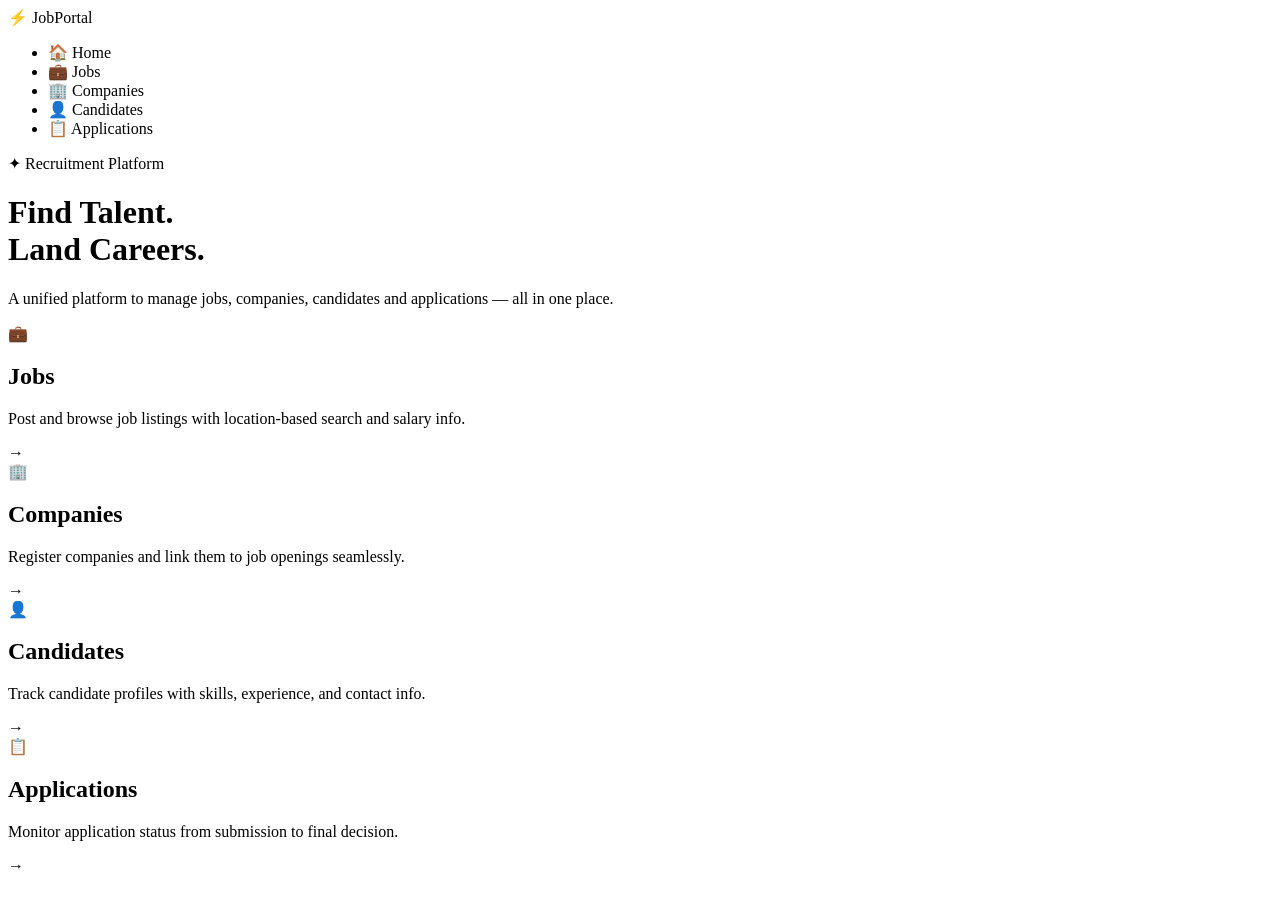
<file: src/main/resources/templates/index.html>
<!DOCTYPE html>
<html xmlns:th="http://www.thymeleaf.org" lang="en">
<head>
  <meta charset="UTF-8"/>
  <meta name="viewport" content="width=device-width, initial-scale=1.0"/>
  <title>Job Portal — Dashboard</title>
  <link rel="stylesheet" th:href="@{/css/style.css}"/>
</head>
<body>
<nav class="navbar">
  <div class="nav-brand">⚡ Job<span>Portal</span></div>
  <ul class="nav-links">
    <li><a th:href="@{/}" class="active">🏠 Home</a></li>
    <li><a th:href="@{/jobs}">💼 Jobs</a></li>
    <li><a th:href="@{/companies}">🏢 Companies</a></li>
    <li><a th:href="@{/candidates}">👤 Candidates</a></li>
    <li><a th:href="@{/applications}">📋 Applications</a></li>
  </ul>
</nav>
<main class="container">
  <div class="hero">
    <div class="hero-eyebrow">✦ Recruitment Platform</div>
    <h1>Find Talent.<br/>Land Careers.</h1>
    <p>A unified platform to manage jobs, companies, candidates and applications — all in one place.</p>
  </div>
  <div class="dashboard-grid">
    <a th:href="@{/jobs}" class="dashboard-card">
      <div class="card-icon-wrap">💼</div>
      <h2>Jobs</h2>
      <p>Post and browse job listings with location-based search and salary info.</p>
      <div class="card-arrow">→</div>
    </a>
    <a th:href="@{/companies}" class="dashboard-card">
      <div class="card-icon-wrap">🏢</div>
      <h2>Companies</h2>
      <p>Register companies and link them to job openings seamlessly.</p>
      <div class="card-arrow">→</div>
    </a>
    <a th:href="@{/candidates}" class="dashboard-card">
      <div class="card-icon-wrap">👤</div>
      <h2>Candidates</h2>
      <p>Track candidate profiles with skills, experience, and contact info.</p>
      <div class="card-arrow">→</div>
    </a>
    <a th:href="@{/applications}" class="dashboard-card">
      <div class="card-icon-wrap">📋</div>
      <h2>Applications</h2>
      <p>Monitor application status from submission to final decision.</p>
      <div class="card-arrow">→</div>
    </a>
  </div>
</main>
</body>
</html>
</file>
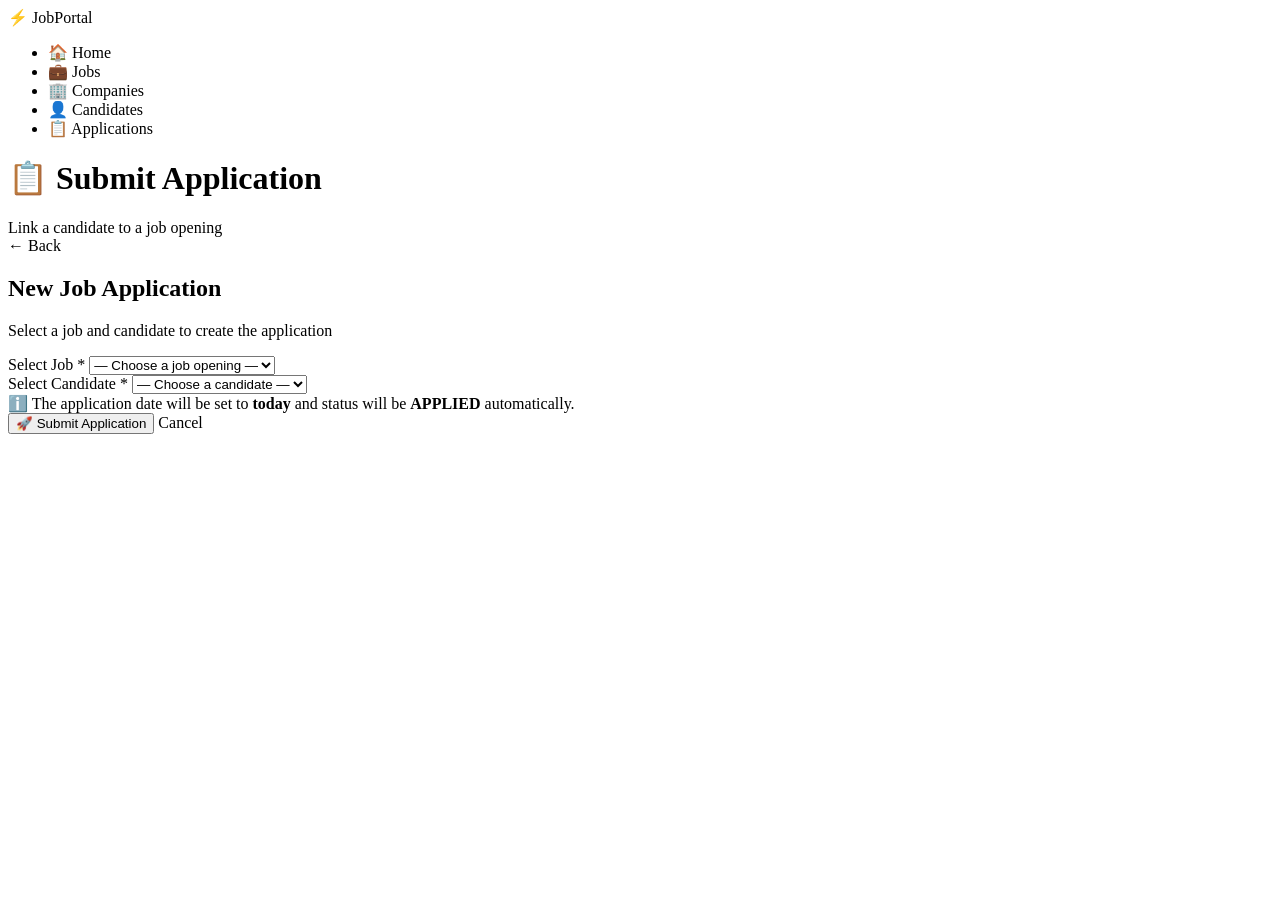
<file: src/main/resources/templates/applications/form.html>
<!DOCTYPE html>
<html xmlns:th="http://www.thymeleaf.org" lang="en">
<head><meta charset="UTF-8"/><title>Apply for Job — Job Portal</title>
<link rel="stylesheet" th:href="@{/css/style.css}"/></head>
<body>
<nav class="navbar">
  <div class="nav-brand">⚡ Job<span>Portal</span></div>
  <ul class="nav-links">
    <li><a th:href="@{/}">🏠 Home</a></li>
    <li><a th:href="@{/jobs}">💼 Jobs</a></li>
    <li><a th:href="@{/companies}">🏢 Companies</a></li>
    <li><a th:href="@{/candidates}">👤 Candidates</a></li>
    <li><a th:href="@{/applications}" class="active">📋 Applications</a></li>
  </ul>
</nav>
<main class="container">
  <div class="page-header">
    <div><h1>📋 Submit Application</h1><div class="page-title-sub">Link a candidate to a job opening</div></div>
    <a th:href="@{/applications}" class="btn btn-secondary">← Back</a>
  </div>
  <div class="form-card">
    <div class="form-card-header">
      <h2>New Job Application</h2>
      <p>Select a job and candidate to create the application</p>
    </div>
    <form th:action="@{/applications/new}" th:object="${application}" method="post">
      <div class="form-body">
        <div class="form-group">
          <label>Select Job *</label>
          <select name="jobId" class="form-control" required>
            <option value="">— Choose a job opening —</option>
            <option th:each="job : ${jobs}" th:value="${job.id}"
                    th:text="${job.title} + ' @ ' + ${job.companyName} + ' · ' + ${job.location}"></option>
          </select>
        </div>
        <div class="form-group">
          <label>Select Candidate *</label>
          <select name="candidateId" class="form-control" required>
            <option value="">— Choose a candidate —</option>
            <option th:each="c : ${candidates}" th:value="${c.id}"
                    th:text="${c.name} + ' · ' + ${c.email}"></option>
          </select>
        </div>
        <div class="alert alert-info">
          ℹ️ The application date will be set to <strong>today</strong> and status will be <strong>APPLIED</strong> automatically.
        </div>
      </div>
      <div class="form-footer">
        <button type="submit" class="btn btn-primary">🚀 Submit Application</button>
        <a th:href="@{/applications}" class="btn btn-secondary">Cancel</a>
      </div>
    </form>
  </div>
</main></body></html>
</file>
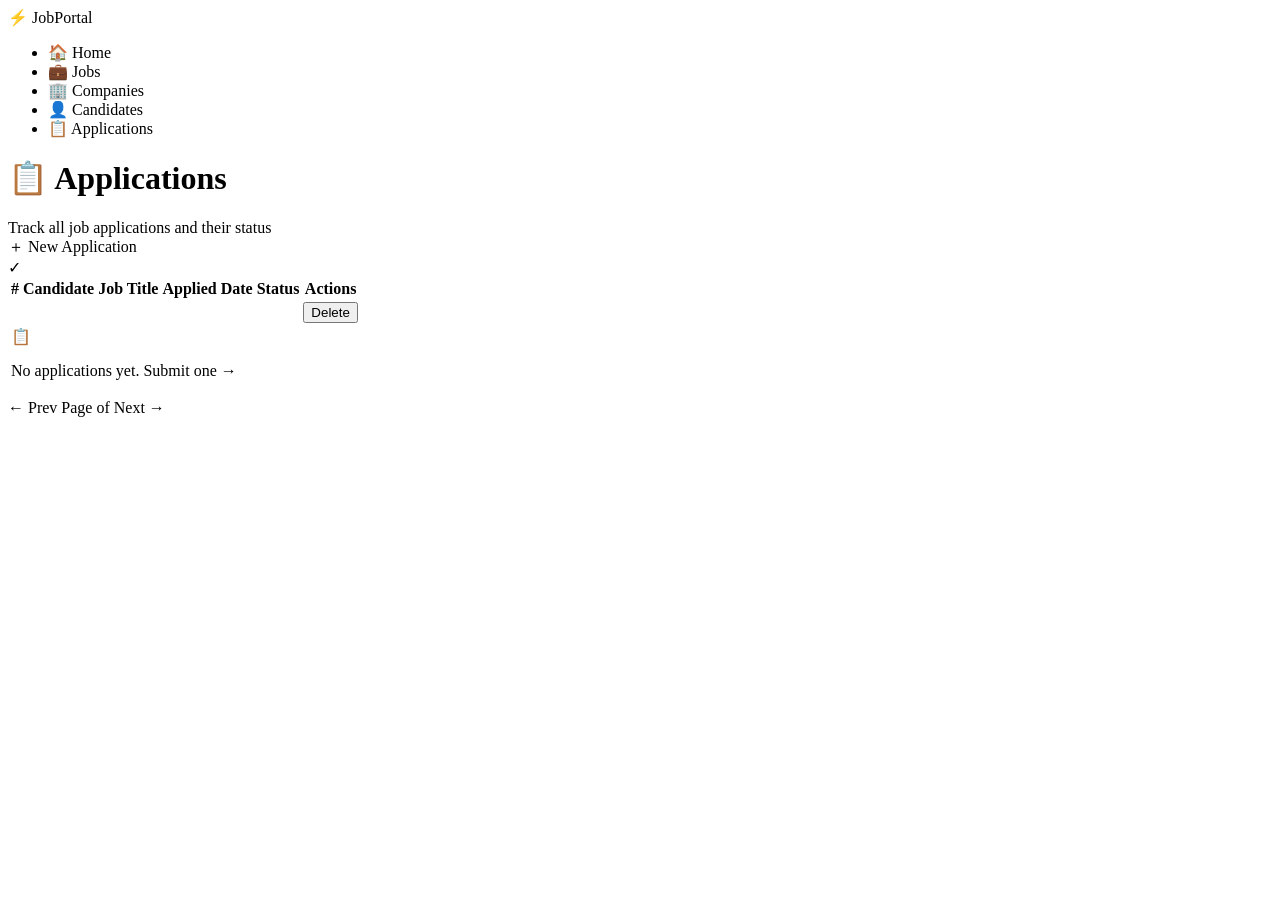
<file: src/main/resources/templates/applications/list.html>
<!DOCTYPE html>
<html xmlns:th="http://www.thymeleaf.org" lang="en">
<head><meta charset="UTF-8"/><title>Applications — Job Portal</title>
<link rel="stylesheet" th:href="@{/css/style.css}"/></head>
<body>
<nav class="navbar">
  <div class="nav-brand">⚡ Job<span>Portal</span></div>
  <ul class="nav-links">
    <li><a th:href="@{/}">🏠 Home</a></li>
    <li><a th:href="@{/jobs}">💼 Jobs</a></li>
    <li><a th:href="@{/companies}">🏢 Companies</a></li>
    <li><a th:href="@{/candidates}">👤 Candidates</a></li>
    <li><a th:href="@{/applications}" class="active">📋 Applications</a></li>
  </ul>
</nav>
<main class="container">
  <div class="page-header">
    <div><h1>📋 Applications</h1><div class="page-title-sub">Track all job applications and their status</div></div>
    <a th:href="@{/applications/new}" class="btn btn-primary btn-lg">＋ New Application</a>
  </div>
  <div th:if="${successMessage}" class="alert alert-success">✓ <span th:text="${successMessage}"></span></div>
  <div class="table-container">
    <table class="table">
      <thead><tr><th>#</th><th>Candidate</th><th>Job Title</th><th>Applied Date</th><th>Status</th><th>Actions</th></tr></thead>
      <tbody>
        <tr th:each="app : ${applications}">
          <td th:text="${app.id}"></td>
          <td><span class="td-primary" th:text="${app.candidateName}"></span></td>
          <td th:text="${app.jobTitle}"></td>
          <td th:text="${app.appliedDate}"></td>
          <td>
            <span class="badge"
                  th:classappend="${app.status == 'APPLIED' ? 'badge-applied' :
                                   app.status == 'REVIEWED' ? 'badge-reviewed' :
                                   app.status == 'REJECTED' ? 'badge-rejected' : 'badge-selected'}"
                  th:text="${app.status}"></span>
          </td>
          <td class="actions">
            <form th:action="@{/applications/{id}/delete(id=${app.id})}" method="post" style="display:inline"
                  onsubmit="return confirm('Remove this application?')">
              <button type="submit" class="btn btn-sm btn-danger">Delete</button>
            </form>
          </td>
        </tr>
        <tr th:if="${#lists.isEmpty(applications)}">
          <td colspan="6"><div class="empty-state"><div class="empty-icon">📋</div>
            <p>No applications yet. <a th:href="@{/applications/new}" style="color:var(--accent)">Submit one →</a></p></div></td>
        </tr>
      </tbody>
    </table>
  </div>
  <div class="pagination" th:if="${totalPages != null and totalPages > 1}">
    <a th:if="${currentPage > 0}" th:href="@{/applications(page=${currentPage-1})}" class="btn btn-sm btn-secondary">← Prev</a>
    <span>Page <strong th:text="${currentPage+1}"></strong> of <strong th:text="${totalPages}"></strong></span>
    <a th:if="${currentPage+1 < totalPages}" th:href="@{/applications(page=${currentPage+1})}" class="btn btn-sm btn-secondary">Next →</a>
  </div>
</main></body></html>
</file>
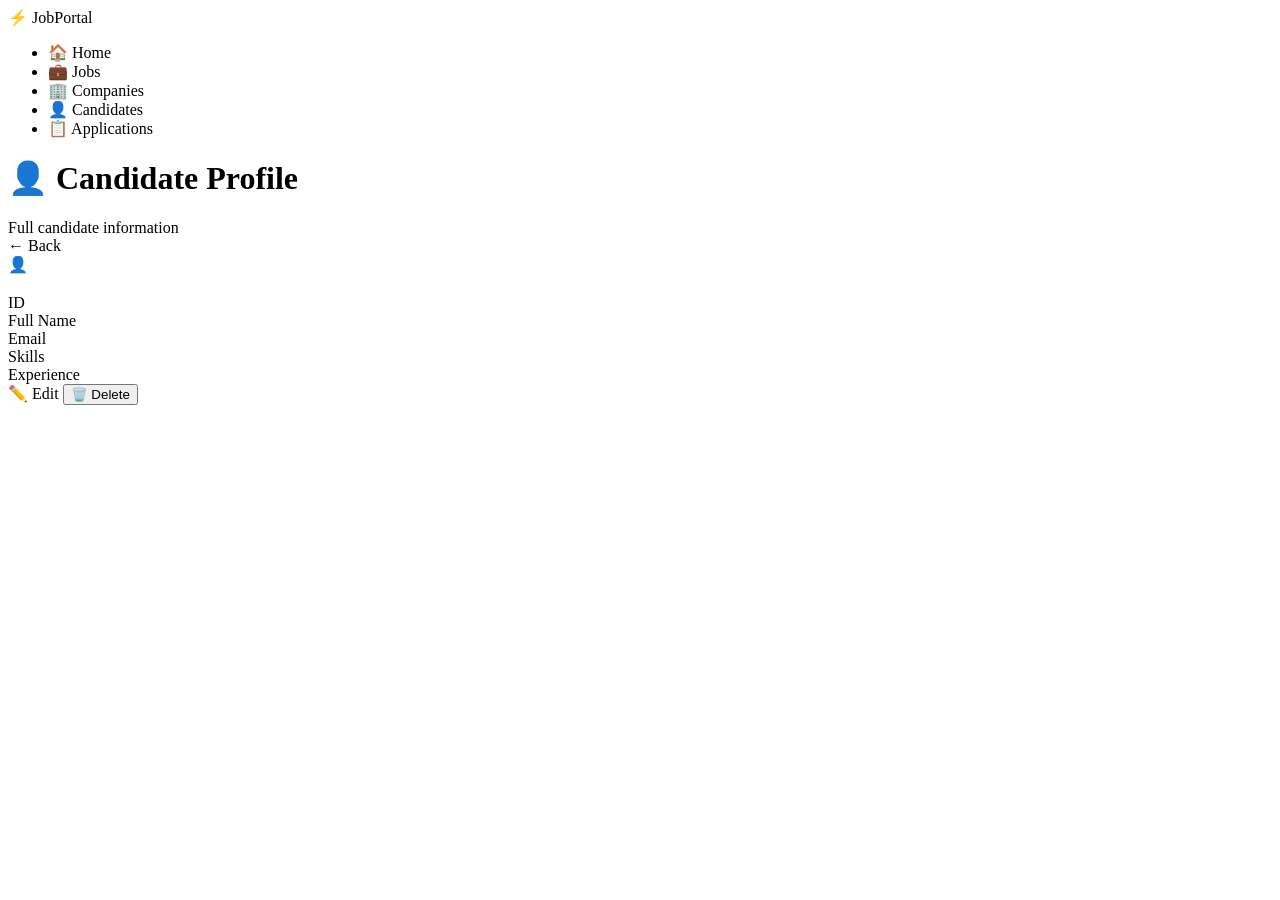
<file: src/main/resources/templates/candidates/detail.html>
<!DOCTYPE html>
<html xmlns:th="http://www.thymeleaf.org" lang="en">
<head><meta charset="UTF-8"/><title th:text="${candidate.name} + ' — Job Portal'">Candidate</title>
<link rel="stylesheet" th:href="@{/css/style.css}"/></head>
<body>
<nav class="navbar">
  <div class="nav-brand">⚡ Job<span>Portal</span></div>
  <ul class="nav-links">
    <li><a th:href="@{/}">🏠 Home</a></li>
    <li><a th:href="@{/jobs}">💼 Jobs</a></li>
    <li><a th:href="@{/companies}">🏢 Companies</a></li>
    <li><a th:href="@{/candidates}" class="active">👤 Candidates</a></li>
    <li><a th:href="@{/applications}">📋 Applications</a></li>
  </ul>
</nav>
<main class="container">
  <div class="page-header">
    <div><h1>👤 Candidate Profile</h1><div class="page-title-sub">Full candidate information</div></div>
    <a th:href="@{/candidates}" class="btn btn-secondary">← Back</a>
  </div>
  <div class="detail-card">
    <div class="detail-card-header">
      <div class="detail-icon">👤</div>
      <div><h2 th:text="${candidate.name}"></h2>
        <p th:text="${candidate.email}"></p></div>
    </div>
    <div class="detail-body">
      <div class="detail-row"><span class="detail-label">ID</span><span class="detail-value" th:text="${candidate.id}"></span></div>
      <div class="detail-row"><span class="detail-label">Full Name</span><span class="detail-value" th:text="${candidate.name}"></span></div>
      <div class="detail-row"><span class="detail-label">Email</span><span class="detail-value" th:text="${candidate.email}"></span></div>
      <div class="detail-row"><span class="detail-label">Skills</span><span class="detail-value" th:text="${candidate.skills != null ? candidate.skills : 'Not specified'}"></span></div>
      <div class="detail-row"><span class="detail-label">Experience</span>
        <span class="detail-value" th:text="${candidate.experience != null ? candidate.experience + ' years' : 'Not specified'}"></span>
      </div>
    </div>
    <div class="detail-footer">
      <a th:href="@{/candidates/{id}/edit(id=${candidate.id})}" class="btn btn-warning">✏️ Edit</a>
      <form th:action="@{/candidates/{id}/delete(id=${candidate.id})}" method="post" style="display:inline"
            onsubmit="return confirm('Delete this candidate?')">
        <button type="submit" class="btn btn-danger">🗑️ Delete</button>
      </form>
    </div>
  </div>
</main></body></html>
</file>
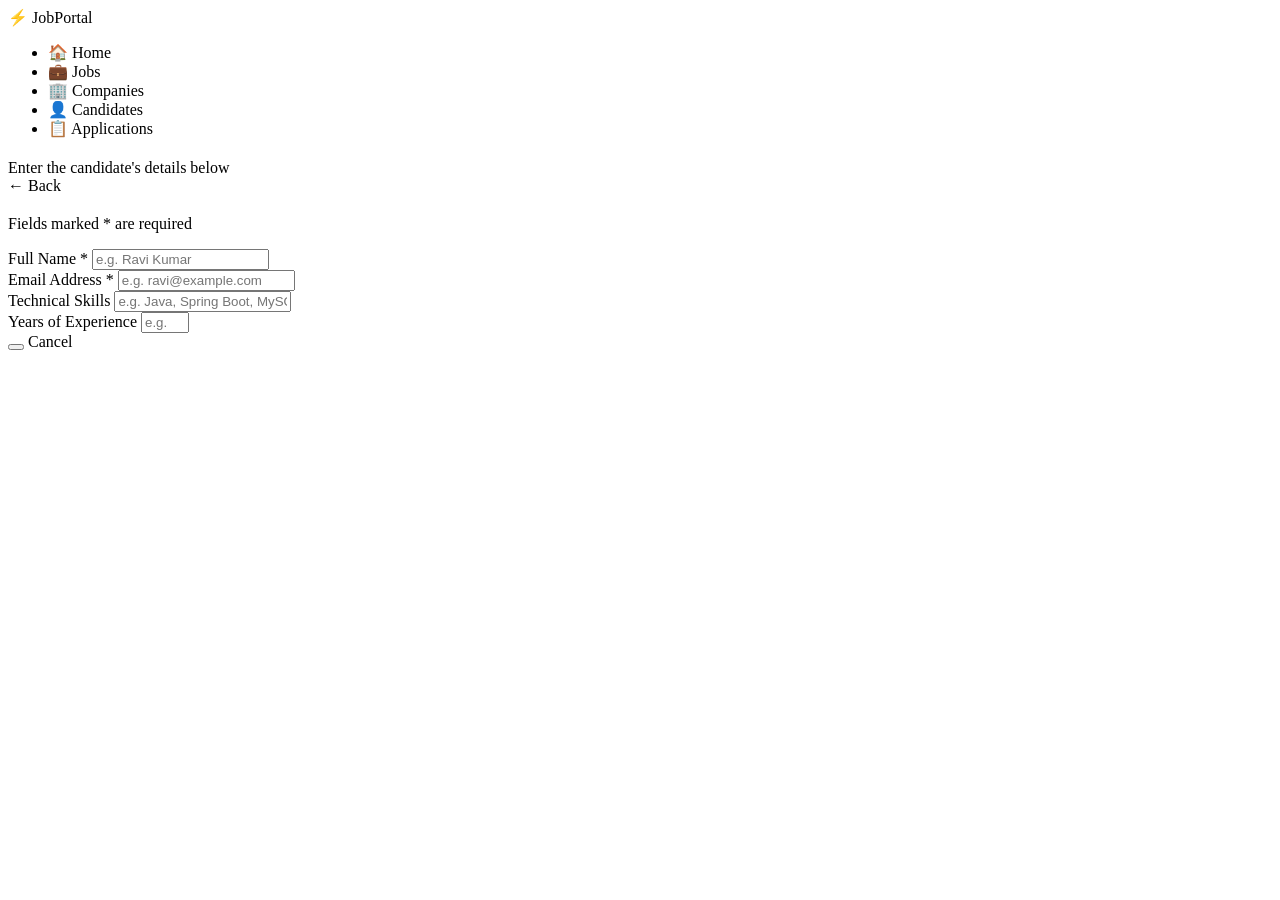
<file: src/main/resources/templates/candidates/form.html>
<!DOCTYPE html>
<html xmlns:th="http://www.thymeleaf.org" lang="en">
<head><meta charset="UTF-8"/><title>Candidate Form — Job Portal</title>
<link rel="stylesheet" th:href="@{/css/style.css}"/></head>
<body>
<nav class="navbar">
  <div class="nav-brand">⚡ Job<span>Portal</span></div>
  <ul class="nav-links">
    <li><a th:href="@{/}">🏠 Home</a></li>
    <li><a th:href="@{/jobs}">💼 Jobs</a></li>
    <li><a th:href="@{/companies}">🏢 Companies</a></li>
    <li><a th:href="@{/candidates}" class="active">👤 Candidates</a></li>
    <li><a th:href="@{/applications}">📋 Applications</a></li>
  </ul>
</nav>
<main class="container">
  <div class="page-header">
    <div>
      <h1 th:text="${candidate.id != null ? '✏️ Edit Candidate' : '➕ Register Candidate'}"></h1>
      <div class="page-title-sub">Enter the candidate's details below</div>
    </div>
    <a th:href="@{/candidates}" class="btn btn-secondary">← Back</a>
  </div>
  <div class="form-card">
    <div class="form-card-header">
      <h2 th:text="${candidate.id != null ? 'Update Profile' : 'New Candidate'}"></h2>
      <p>Fields marked * are required</p>
    </div>
    <form th:action="${candidate.id != null ? '/candidates/' + candidate.id + '/edit' : '/candidates/new'}"
          th:object="${candidate}" method="post">
      <input type="hidden" th:if="${candidate.id != null}" th:field="*{id}"/>
      <div class="form-body">
        <div class="form-row">
          <div class="form-group">
            <label>Full Name *</label>
            <input type="text" name="name" th:value="${candidate.name}" class="form-control" placeholder="e.g. Ravi Kumar" required/>
            <span th:if="${#fields.hasErrors('name')}" th:errors="*{name}" class="error-msg"></span>
          </div>
          <div class="form-group">
            <label>Email Address *</label>
            <input type="email" name="email" th:value="${candidate.email}" class="form-control" placeholder="e.g. ravi@example.com" required/>
            <span th:if="${#fields.hasErrors('email')}" th:errors="*{email}" class="error-msg"></span>
          </div>
        </div>
        <div class="form-group">
          <label>Technical Skills</label>
          <input type="text" name="skills" th:value="${candidate.skills}" class="form-control" placeholder="e.g. Java, Spring Boot, MySQL, React"/>
        </div>
        <div class="form-group">
          <label>Years of Experience</label>
          <input type="number" name="experience" th:value="${candidate.experience}" class="form-control" placeholder="e.g. 3" min="0" max="50"/>
          <span th:if="${#fields.hasErrors('experience')}" th:errors="*{experience}" class="error-msg"></span>
        </div>
      </div>
      <div class="form-footer">
        <button type="submit" class="btn btn-primary" th:text="${candidate.id != null ? 'Update Candidate' : '👤 Register Candidate'}"></button>
        <a th:href="@{/candidates}" class="btn btn-secondary">Cancel</a>
      </div>
    </form>
  </div>
</main></body></html>
</file>
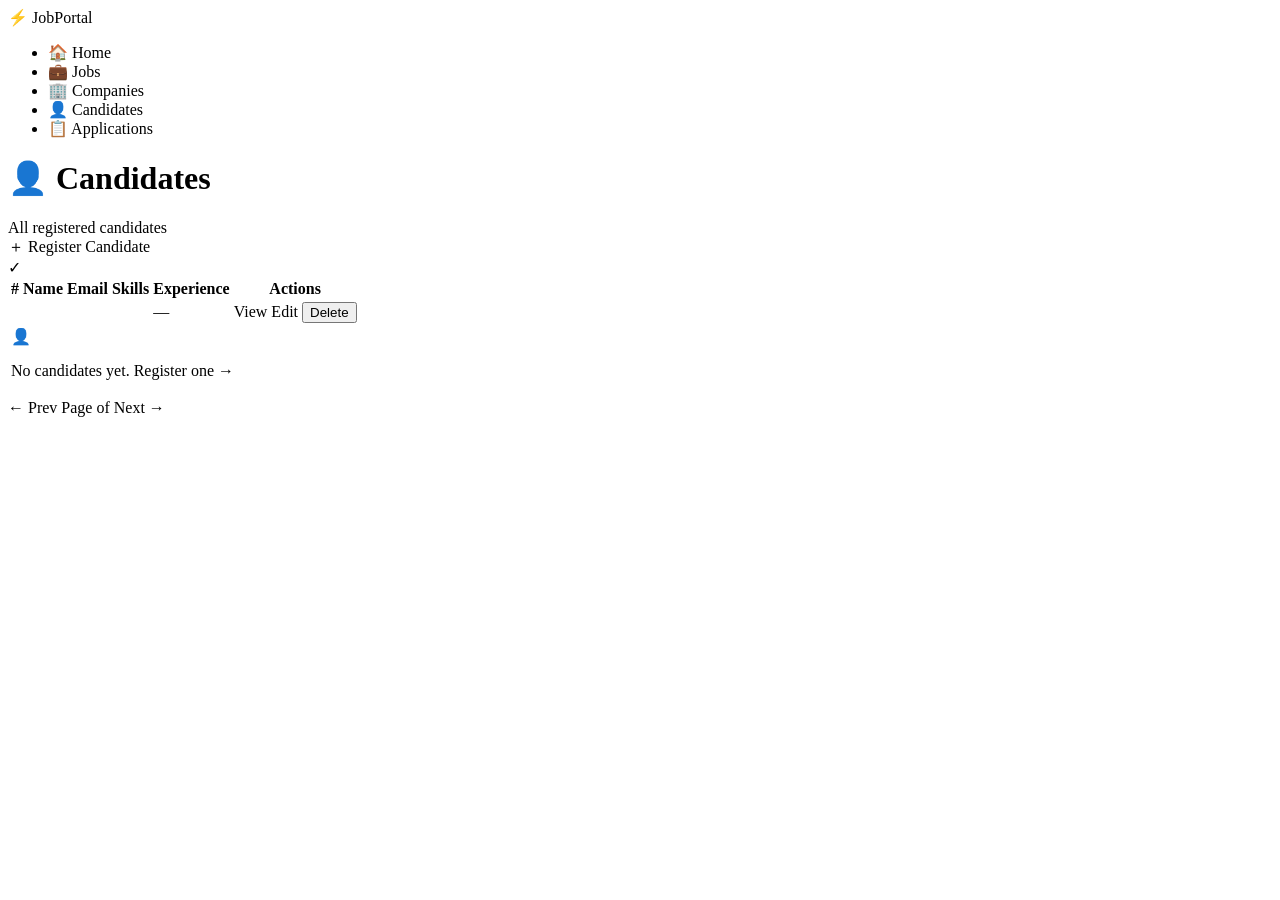
<file: src/main/resources/templates/candidates/list.html>
<!DOCTYPE html>
<html xmlns:th="http://www.thymeleaf.org" lang="en">
<head><meta charset="UTF-8"/><title>Candidates — Job Portal</title>
<link rel="stylesheet" th:href="@{/css/style.css}"/></head>
<body>
<nav class="navbar">
  <div class="nav-brand">⚡ Job<span>Portal</span></div>
  <ul class="nav-links">
    <li><a th:href="@{/}">🏠 Home</a></li>
    <li><a th:href="@{/jobs}">💼 Jobs</a></li>
    <li><a th:href="@{/companies}">🏢 Companies</a></li>
    <li><a th:href="@{/candidates}" class="active">👤 Candidates</a></li>
    <li><a th:href="@{/applications}">📋 Applications</a></li>
  </ul>
</nav>
<main class="container">
  <div class="page-header">
    <div><h1>👤 Candidates</h1><div class="page-title-sub">All registered candidates</div></div>
    <a th:href="@{/candidates/new}" class="btn btn-primary btn-lg">＋ Register Candidate</a>
  </div>
  <div th:if="${successMessage}" class="alert alert-success">✓ <span th:text="${successMessage}"></span></div>
  <div class="table-container">
    <table class="table">
      <thead><tr><th>#</th><th>Name</th><th>Email</th><th>Skills</th><th>Experience</th><th>Actions</th></tr></thead>
      <tbody>
        <tr th:each="c : ${candidates}">
          <td th:text="${c.id}"></td>
          <td><span class="td-primary" th:text="${c.name}"></span></td>
          <td th:text="${c.email}"></td>
          <td th:text="${c.skills != null ? c.skills : '—'}"></td>
          <td>
            <span th:if="${c.experience != null}" class="stat-chip" th:text="${c.experience} + ' yrs'"></span>
            <span th:if="${c.experience == null}" style="color:var(--text-muted)">—</span>
          </td>
          <td class="actions">
            <a th:href="@{/candidates/{id}(id=${c.id})}" class="btn btn-sm btn-info">View</a>
            <a th:href="@{/candidates/{id}/edit(id=${c.id})}" class="btn btn-sm btn-warning">Edit</a>
            <form th:action="@{/candidates/{id}/delete(id=${c.id})}" method="post" style="display:inline"
                  onsubmit="return confirm('Delete this candidate?')">
              <button type="submit" class="btn btn-sm btn-danger">Delete</button>
            </form>
          </td>
        </tr>
        <tr th:if="${#lists.isEmpty(candidates)}">
          <td colspan="6"><div class="empty-state"><div class="empty-icon">👤</div>
            <p>No candidates yet. <a th:href="@{/candidates/new}" style="color:var(--accent)">Register one →</a></p></div></td>
        </tr>
      </tbody>
    </table>
  </div>
  <div class="pagination" th:if="${totalPages != null and totalPages > 1}">
    <a th:if="${currentPage > 0}" th:href="@{/candidates(page=${currentPage-1})}" class="btn btn-sm btn-secondary">← Prev</a>
    <span>Page <strong th:text="${currentPage+1}"></strong> of <strong th:text="${totalPages}"></strong></span>
    <a th:if="${currentPage+1 < totalPages}" th:href="@{/candidates(page=${currentPage+1})}" class="btn btn-sm btn-secondary">Next →</a>
  </div>
</main></body></html>
</file>
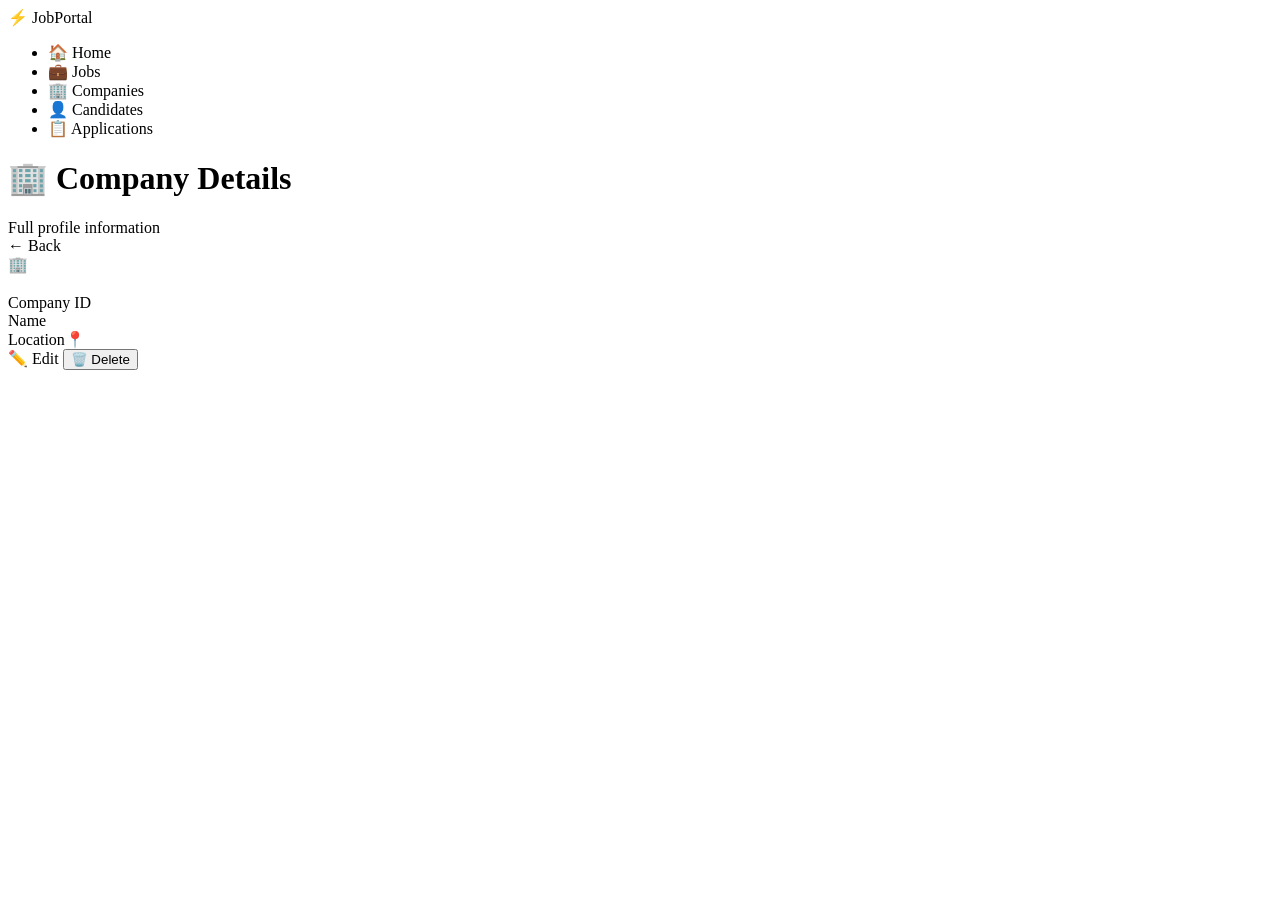
<file: src/main/resources/templates/companies/detail.html>
<!DOCTYPE html>
<html xmlns:th="http://www.thymeleaf.org" lang="en">
<head><meta charset="UTF-8"/><title th:text="${company.name} + ' — Job Portal'">Company</title>
<link rel="stylesheet" th:href="@{/css/style.css}"/></head>
<body>
<nav class="navbar">
  <div class="nav-brand">⚡ Job<span>Portal</span></div>
  <ul class="nav-links">
    <li><a th:href="@{/}">🏠 Home</a></li>
    <li><a th:href="@{/jobs}">💼 Jobs</a></li>
    <li><a th:href="@{/companies}" class="active">🏢 Companies</a></li>
    <li><a th:href="@{/candidates}">👤 Candidates</a></li>
    <li><a th:href="@{/applications}">📋 Applications</a></li>
  </ul>
</nav>
<main class="container">
  <div class="page-header">
    <div><h1>🏢 Company Details</h1><div class="page-title-sub">Full profile information</div></div>
    <a th:href="@{/companies}" class="btn btn-secondary">← Back</a>
  </div>
  <div class="detail-card">
    <div class="detail-card-header">
      <div class="detail-icon">🏢</div>
      <div><h2 th:text="${company.name}"></h2><p th:text="'📍 ' + ${company.location}"></p></div>
    </div>
    <div class="detail-body">
      <div class="detail-row"><span class="detail-label">Company ID</span><span class="detail-value" th:text="${company.id}"></span></div>
      <div class="detail-row"><span class="detail-label">Name</span><span class="detail-value" th:text="${company.name}"></span></div>
      <div class="detail-row"><span class="detail-label">Location</span><span class="detail-value">📍 <span th:text="${company.location}"></span></span></div>
    </div>
    <div class="detail-footer">
      <a th:href="@{/companies/{id}/edit(id=${company.id})}" class="btn btn-warning">✏️ Edit</a>
      <form th:action="@{/companies/{id}/delete(id=${company.id})}" method="post" style="display:inline"
            onsubmit="return confirm('Delete this company?')">
        <button type="submit" class="btn btn-danger">🗑️ Delete</button>
      </form>
    </div>
  </div>
</main></body></html>
</file>
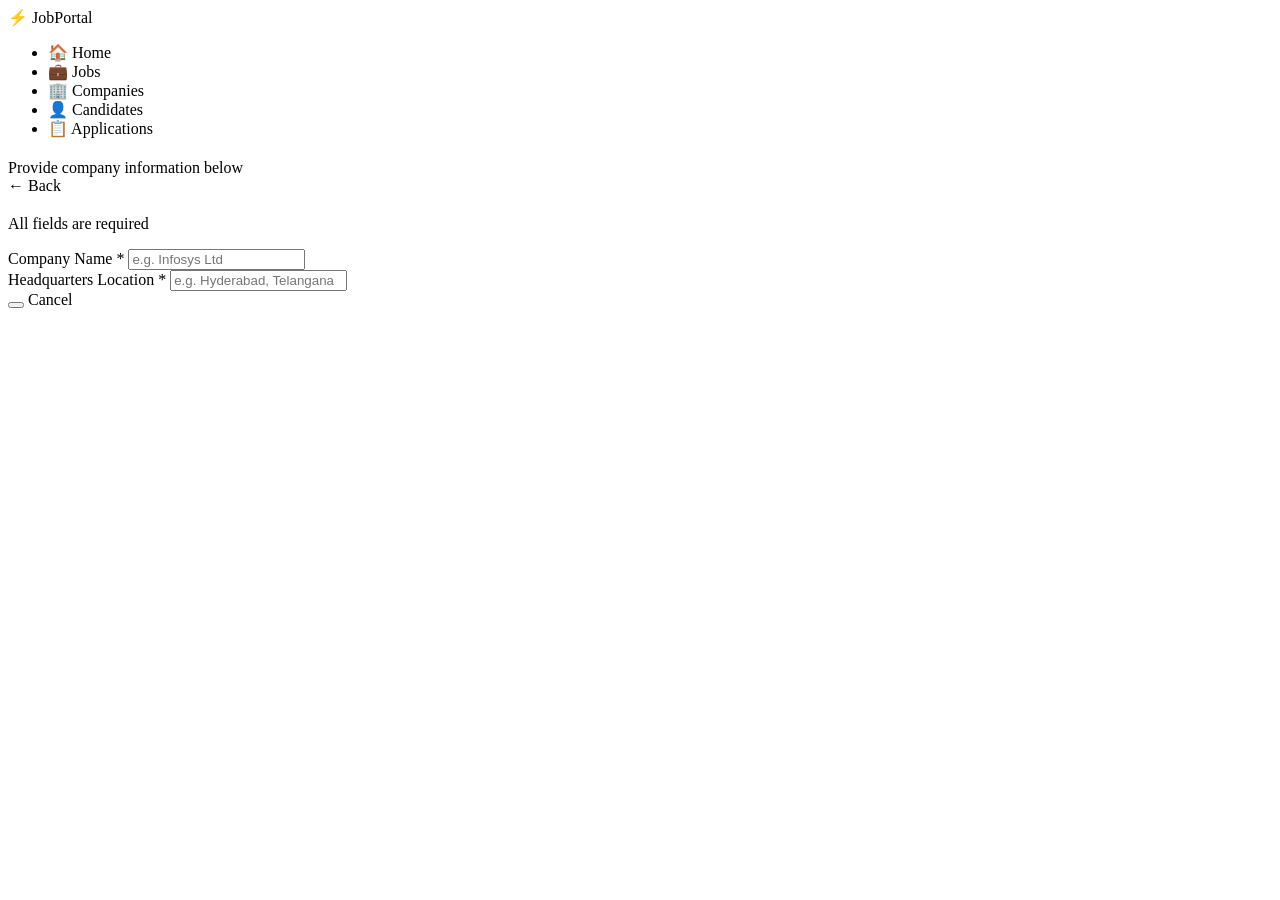
<file: src/main/resources/templates/companies/form.html>
<!DOCTYPE html>
<html xmlns:th="http://www.thymeleaf.org" lang="en">
<head><meta charset="UTF-8"/><title>Company Form — Job Portal</title>
<link rel="stylesheet" th:href="@{/css/style.css}"/></head>
<body>
<nav class="navbar">
  <div class="nav-brand">⚡ Job<span>Portal</span></div>
  <ul class="nav-links">
    <li><a th:href="@{/}">🏠 Home</a></li>
    <li><a th:href="@{/jobs}">💼 Jobs</a></li>
    <li><a th:href="@{/companies}" class="active">🏢 Companies</a></li>
    <li><a th:href="@{/candidates}">👤 Candidates</a></li>
    <li><a th:href="@{/applications}">📋 Applications</a></li>
  </ul>
</nav>
<main class="container">
  <div class="page-header">
    <div>
      <h1 th:text="${company.id != null ? '✏️ Edit Company' : '➕ Add Company'}"></h1>
      <div class="page-title-sub">Provide company information below</div>
    </div>
    <a th:href="@{/companies}" class="btn btn-secondary">← Back</a>
  </div>
  <div class="form-card">
    <div class="form-card-header">
      <h2 th:text="${company.id != null ? 'Update Company' : 'New Company'}"></h2>
      <p>All fields are required</p>
    </div>
    <form th:action="${company.id != null ? '/companies/' + company.id + '/edit' : '/companies/new'}"
          th:object="${company}" method="post">
      <input type="hidden" th:if="${company.id != null}" th:field="*{id}"/>
      <div class="form-body">
        <div class="form-group">
          <label for="name">Company Name *</label>
          <input type="text" id="name" name="name" th:value="${company.name}"
                 class="form-control" placeholder="e.g. Infosys Ltd" required/>
          <span th:if="${#fields.hasErrors('name')}" th:errors="*{name}" class="error-msg"></span>
        </div>
        <div class="form-group">
          <label for="location">Headquarters Location *</label>
          <input type="text" id="location" name="location" th:value="${company.location}"
                 class="form-control" placeholder="e.g. Hyderabad, Telangana" required/>
          <span th:if="${#fields.hasErrors('location')}" th:errors="*{location}" class="error-msg"></span>
        </div>
      </div>
      <div class="form-footer">
        <button type="submit" class="btn btn-primary"
                th:text="${company.id != null ? 'Update Company' : '🏢 Add Company'}"></button>
        <a th:href="@{/companies}" class="btn btn-secondary">Cancel</a>
      </div>
    </form>
  </div>
</main></body></html>
</file>
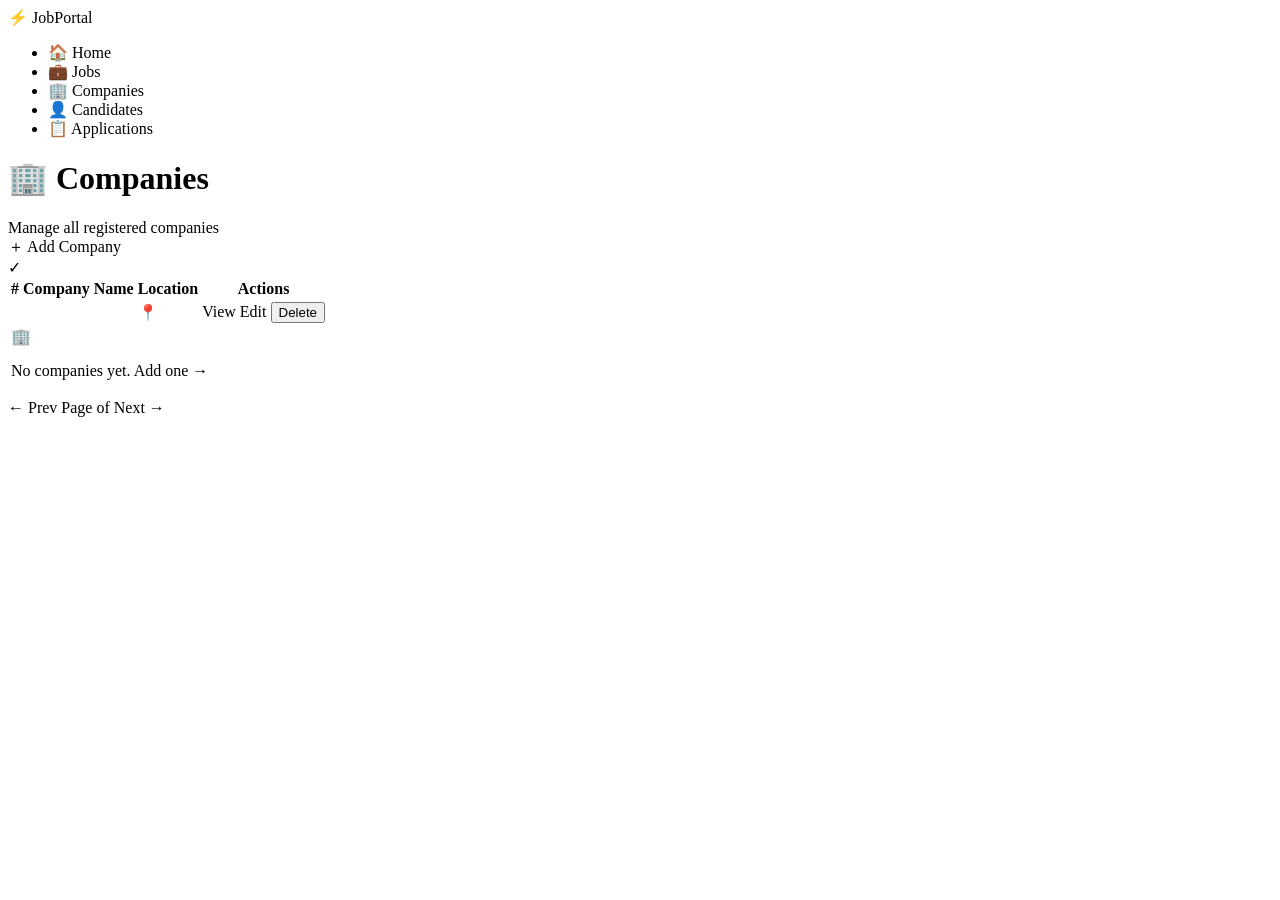
<file: src/main/resources/templates/companies/list.html>
<!DOCTYPE html>
<html xmlns:th="http://www.thymeleaf.org" lang="en">
<head><meta charset="UTF-8"/><title>Companies — Job Portal</title>
<link rel="stylesheet" th:href="@{/css/style.css}"/></head>
<body>
<nav class="navbar">
  <div class="nav-brand">⚡ Job<span>Portal</span></div>
  <ul class="nav-links">
    <li><a th:href="@{/}">🏠 Home</a></li>
    <li><a th:href="@{/jobs}">💼 Jobs</a></li>
    <li><a th:href="@{/companies}" class="active">🏢 Companies</a></li>
    <li><a th:href="@{/candidates}">👤 Candidates</a></li>
    <li><a th:href="@{/applications}">📋 Applications</a></li>
  </ul>
</nav>
<main class="container">
  <div class="page-header">
    <div><h1>🏢 Companies</h1><div class="page-title-sub">Manage all registered companies</div></div>
    <a th:href="@{/companies/new}" class="btn btn-primary btn-lg">＋ Add Company</a>
  </div>
  <div th:if="${successMessage}" class="alert alert-success">✓ <span th:text="${successMessage}"></span></div>
  <div class="table-container">
    <table class="table">
      <thead><tr><th>#</th><th>Company Name</th><th>Location</th><th>Actions</th></tr></thead>
      <tbody>
        <tr th:each="c : ${companies}">
          <td th:text="${c.id}"></td>
          <td><span class="td-primary" th:text="${c.name}"></span></td>
          <td>📍 <span th:text="${c.location}"></span></td>
          <td class="actions">
            <a th:href="@{/companies/{id}(id=${c.id})}" class="btn btn-sm btn-info">View</a>
            <a th:href="@{/companies/{id}/edit(id=${c.id})}" class="btn btn-sm btn-warning">Edit</a>
            <form th:action="@{/companies/{id}/delete(id=${c.id})}" method="post" style="display:inline"
                  onsubmit="return confirm('Delete this company?')">
              <button type="submit" class="btn btn-sm btn-danger">Delete</button>
            </form>
          </td>
        </tr>
        <tr th:if="${#lists.isEmpty(companies)}">
          <td colspan="4"><div class="empty-state"><div class="empty-icon">🏢</div>
            <p>No companies yet. <a th:href="@{/companies/new}" style="color:var(--accent)">Add one →</a></p></div></td>
        </tr>
      </tbody>
    </table>
  </div>
  <div class="pagination" th:if="${totalPages != null and totalPages > 1}">
    <a th:if="${currentPage > 0}" th:href="@{/companies(page=${currentPage-1})}" class="btn btn-sm btn-secondary">← Prev</a>
    <span>Page <strong th:text="${currentPage+1}"></strong> of <strong th:text="${totalPages}"></strong></span>
    <a th:if="${currentPage+1 < totalPages}" th:href="@{/companies(page=${currentPage+1})}" class="btn btn-sm btn-secondary">Next →</a>
  </div>
</main></body></html>
</file>
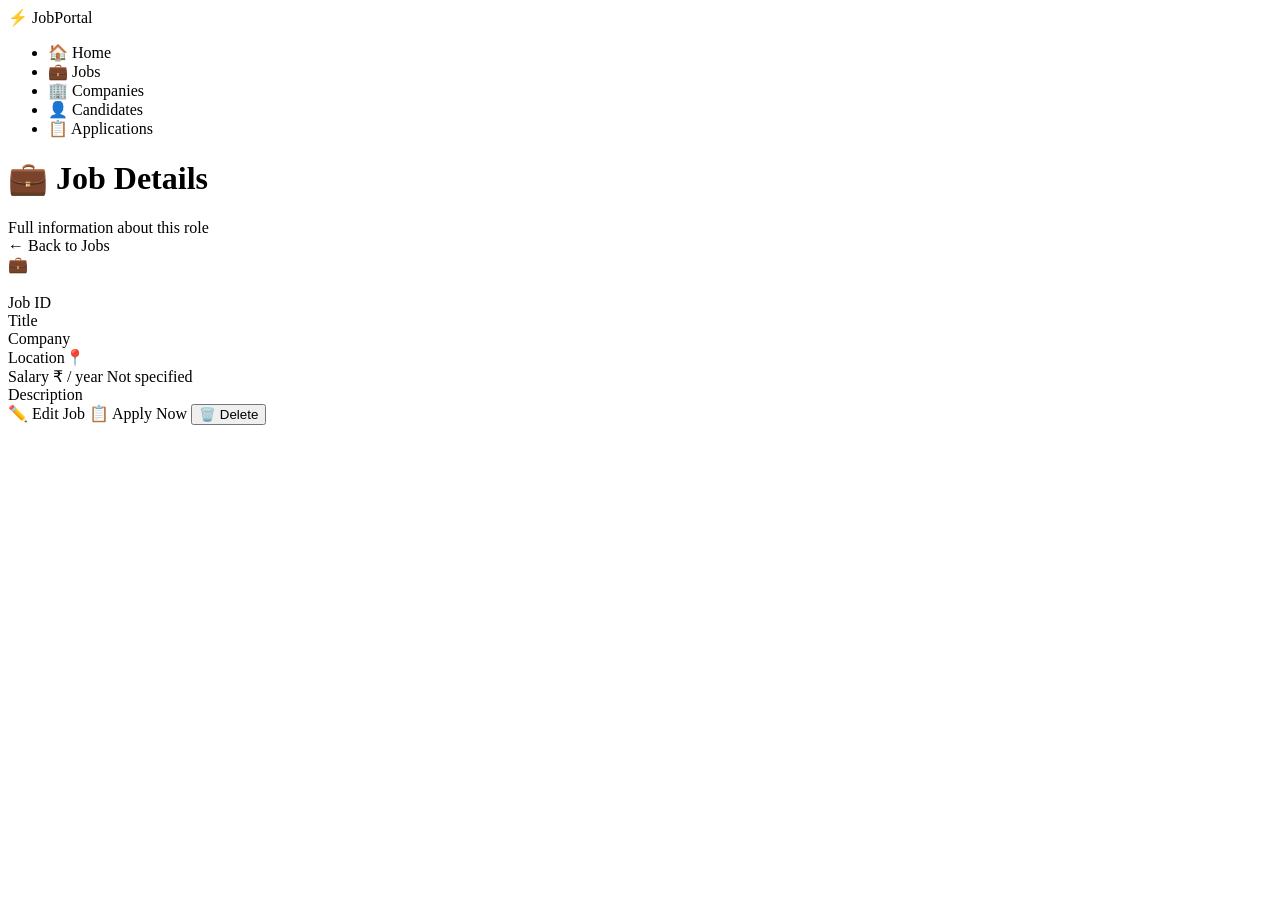
<file: src/main/resources/templates/jobs/detail.html>
<!DOCTYPE html>
<html xmlns:th="http://www.thymeleaf.org" lang="en">
<head><meta charset="UTF-8"/><title th:text="${job.title} + ' — Job Portal'">Job</title>
<link rel="stylesheet" th:href="@{/css/style.css}"/></head>
<body>
<nav class="navbar">
  <div class="nav-brand">⚡ Job<span>Portal</span></div>
  <ul class="nav-links">
    <li><a th:href="@{/}">🏠 Home</a></li>
    <li><a th:href="@{/jobs}" class="active">💼 Jobs</a></li>
    <li><a th:href="@{/companies}">🏢 Companies</a></li>
    <li><a th:href="@{/candidates}">👤 Candidates</a></li>
    <li><a th:href="@{/applications}">📋 Applications</a></li>
  </ul>
</nav>
<main class="container">
  <div class="page-header">
    <div><h1>💼 Job Details</h1><div class="page-title-sub">Full information about this role</div></div>
    <a th:href="@{/jobs}" class="btn btn-secondary">← Back to Jobs</a>
  </div>
  <div class="detail-card">
    <div class="detail-card-header">
      <div class="detail-icon">💼</div>
      <div>
        <h2 th:text="${job.title}"></h2>
        <p th:text="${job.companyName} + ' · ' + ${job.location}"></p>
      </div>
    </div>
    <div class="detail-body">
      <div class="detail-row"><span class="detail-label">Job ID</span><span class="detail-value" th:text="${job.id}"></span></div>
      <div class="detail-row"><span class="detail-label">Title</span><span class="detail-value" th:text="${job.title}"></span></div>
      <div class="detail-row"><span class="detail-label">Company</span><span class="detail-value" th:text="${job.companyName}"></span></div>
      <div class="detail-row"><span class="detail-label">Location</span><span class="detail-value">📍 <span th:text="${job.location}"></span></span></div>
      <div class="detail-row"><span class="detail-label">Salary</span>
        <span class="detail-value salary-tag" th:if="${job.salary != null}">₹<span th:text="${#numbers.formatDecimal(job.salary,1,'COMMA',0,'POINT')}"></span> / year</span>
        <span class="detail-value" th:if="${job.salary == null}" style="color:var(--text-muted)">Not specified</span>
      </div>
      <div class="detail-row"><span class="detail-label">Description</span><span class="detail-value" th:text="${job.description}"></span></div>
    </div>
    <div class="detail-footer">
      <a th:href="@{/jobs/{id}/edit(id=${job.id})}" class="btn btn-warning">✏️ Edit Job</a>
      <a th:href="@{/applications/new}" class="btn btn-primary">📋 Apply Now</a>
      <form th:action="@{/jobs/{id}/delete(id=${job.id})}" method="post" style="display:inline"
            onsubmit="return confirm('Delete this job?')">
        <button type="submit" class="btn btn-danger">🗑️ Delete</button>
      </form>
    </div>
  </div>
</main>
</body></html>
</file>
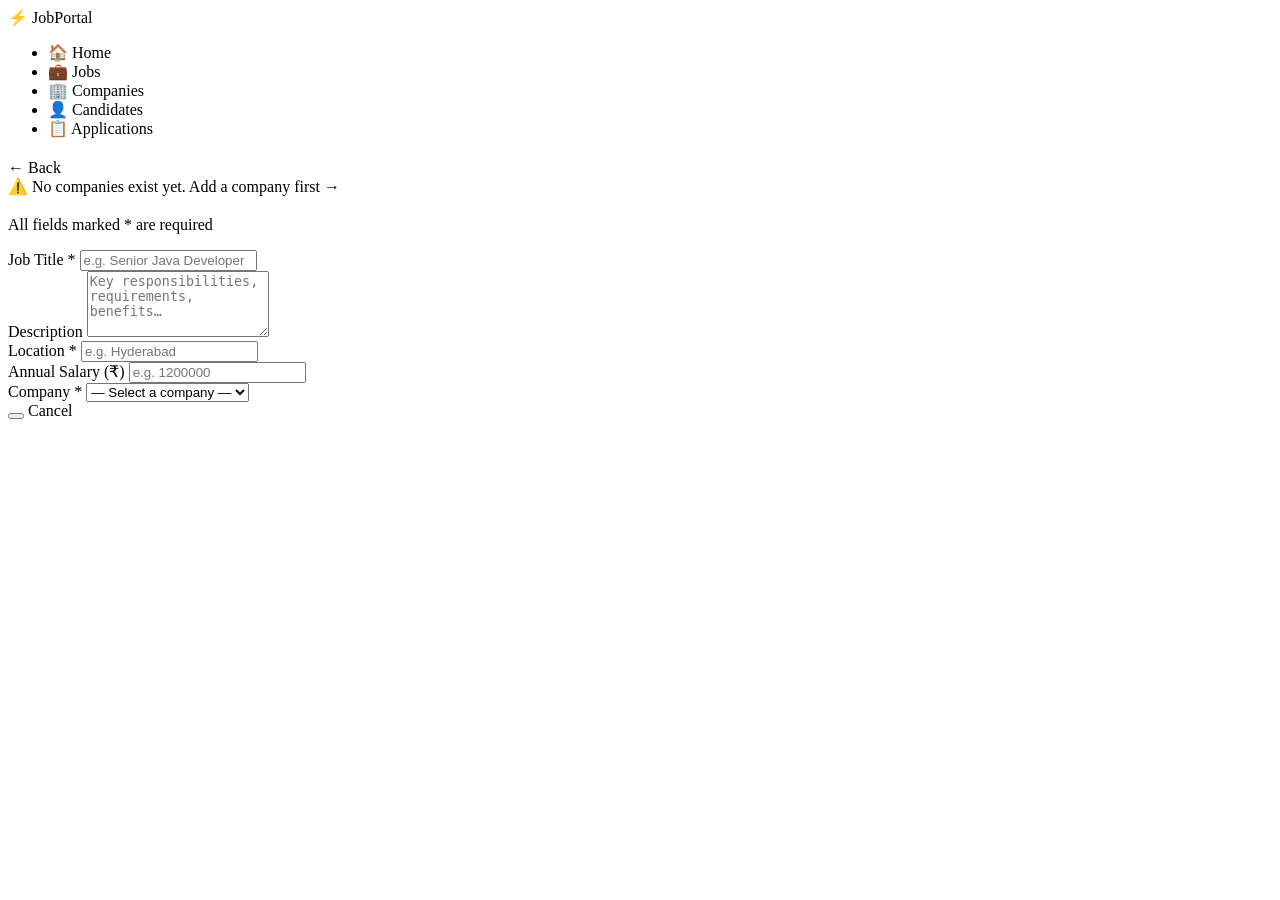
<file: src/main/resources/templates/jobs/form.html>
<!DOCTYPE html>
<html xmlns:th="http://www.thymeleaf.org" lang="en">
<head><meta charset="UTF-8"/><title>Job Form — Job Portal</title>
<link rel="stylesheet" th:href="@{/css/style.css}"/></head>
<body>
<nav class="navbar">
  <div class="nav-brand">⚡ Job<span>Portal</span></div>
  <ul class="nav-links">
    <li><a th:href="@{/}">🏠 Home</a></li>
    <li><a th:href="@{/jobs}" class="active">💼 Jobs</a></li>
    <li><a th:href="@{/companies}">🏢 Companies</a></li>
    <li><a th:href="@{/candidates}">👤 Candidates</a></li>
    <li><a th:href="@{/applications}">📋 Applications</a></li>
  </ul>
</nav>
<main class="container">
  <div class="page-header">
    <div>
      <h1 th:text="${job.id != null ? '✏️ Edit Job' : '➕ Post New Job'}"></h1>
      <div class="page-title-sub" th:text="${job.id != null ? 'Update the job details below' : 'Fill in the details to post a new job'}"></div>
    </div>
    <a th:href="@{/jobs}" class="btn btn-secondary">← Back</a>
  </div>

  <div th:if="${#lists.isEmpty(companies)}" class="alert alert-danger">
    ⚠️ No companies exist yet. <a th:href="@{/companies/new}">Add a company first →</a>
  </div>

  <div class="form-card">
    <div class="form-card-header">
      <h2 th:text="${job.id != null ? 'Update Job Details' : 'New Job Posting'}"></h2>
      <p>All fields marked * are required</p>
    </div>
    <form th:action="${job.id != null ? '/jobs/' + job.id + '/edit' : '/jobs/new'}"
          th:object="${job}" method="post">
      <input type="hidden" th:if="${job.id != null}" th:field="*{id}"/>
      <div class="form-body">
        <div class="form-group">
          <label>Job Title *</label>
          <input type="text" name="title" th:value="${job.title}" class="form-control" placeholder="e.g. Senior Java Developer" required/>
        </div>
        <div class="form-group">
          <label>Description</label>
          <textarea name="description" class="form-control" rows="4" placeholder="Key responsibilities, requirements, benefits…" th:text="${job.description}"></textarea>
        </div>
        <div class="form-row">
          <div class="form-group">
            <label>Location *</label>
            <input type="text" name="location" th:value="${job.location}" class="form-control" placeholder="e.g. Hyderabad" required/>
          </div>
          <div class="form-group">
            <label>Annual Salary (₹)</label>
            <input type="number" name="salary" th:value="${job.salary}" class="form-control" placeholder="e.g. 1200000" step="10000"/>
          </div>
        </div>
        <div class="form-group">
          <label>Company *</label>
          <select name="companyId" class="form-control" required>
            <option value="">— Select a company —</option>
            <option th:each="c : ${companies}" th:value="${c.id}"
                    th:text="${c.name} + ' · ' + ${c.location}"
                    th:selected="${job.companyId != null and job.companyId == c.id}"></option>
          </select>
        </div>
      </div>
      <div class="form-footer">
        <button type="submit" class="btn btn-primary" th:text="${job.id != null ? 'Update Job' : '🚀 Post Job'}"></button>
        <a th:href="@{/jobs}" class="btn btn-secondary">Cancel</a>
      </div>
    </form>
  </div>
</main>
</body></html>
</file>
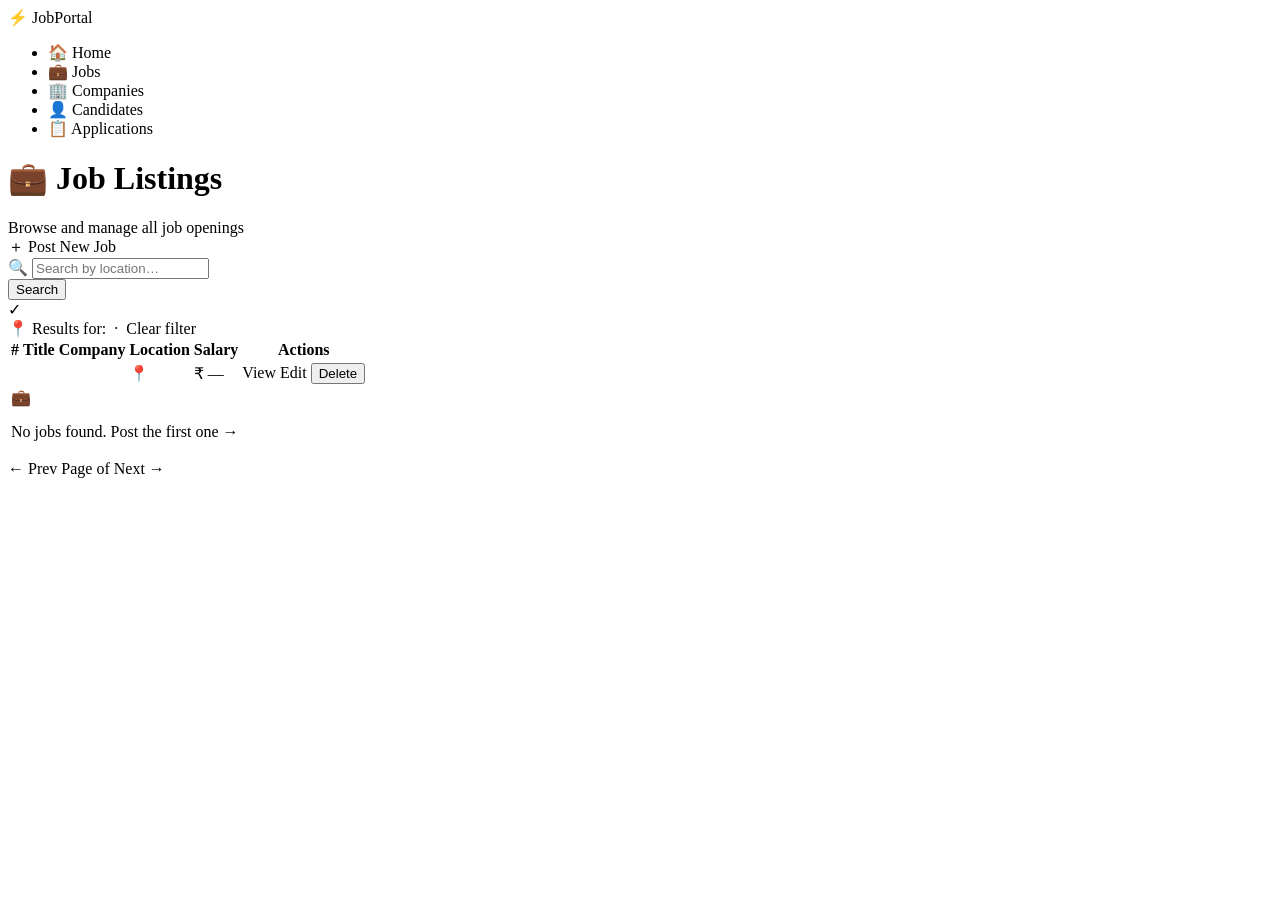
<file: src/main/resources/templates/jobs/list.html>
<!DOCTYPE html>
<html xmlns:th="http://www.thymeleaf.org" lang="en">
<head><meta charset="UTF-8"/><meta name="viewport" content="width=device-width,initial-scale=1"/>
<title>Jobs — Job Portal</title><link rel="stylesheet" th:href="@{/css/style.css}"/></head>
<body>
<nav class="navbar">
  <div class="nav-brand">⚡ Job<span>Portal</span></div>
  <ul class="nav-links">
    <li><a th:href="@{/}">🏠 Home</a></li>
    <li><a th:href="@{/jobs}" class="active">💼 Jobs</a></li>
    <li><a th:href="@{/companies}">🏢 Companies</a></li>
    <li><a th:href="@{/candidates}">👤 Candidates</a></li>
    <li><a th:href="@{/applications}">📋 Applications</a></li>
  </ul>
</nav>
<main class="container">
  <div class="page-header">
    <div>
      <h1>💼 Job Listings</h1>
      <div class="page-title-sub">Browse and manage all job openings</div>
    </div>
    <a th:href="@{/jobs/new}" class="btn btn-primary btn-lg">＋ Post New Job</a>
  </div>

  <div class="search-bar">
    <form th:action="@{/jobs/search}" method="get" class="search-form">
      <div class="search-input-wrap">
        <span class="search-icon">🔍</span>
        <input type="text" name="location" class="form-control" placeholder="Search by location…"/>
      </div>
      <button type="submit" class="btn btn-secondary">Search</button>
    </form>
  </div>

  <div th:if="${successMessage}" class="alert alert-success">✓ <span th:text="${successMessage}"></span></div>
  <div th:if="${searchLocation}" class="alert alert-info">
    📍 Results for: <strong th:text="${searchLocation}"></strong> &nbsp;·&nbsp; <a th:href="@{/jobs}">Clear filter</a>
  </div>

  <div class="table-container">
    <table class="table">
      <thead><tr>
        <th>#</th><th>Title</th><th>Company</th><th>Location</th><th>Salary</th><th>Actions</th>
      </tr></thead>
      <tbody>
        <tr th:each="job : ${jobs}">
          <td th:text="${job.id}"></td>
          <td><span class="td-primary" th:text="${job.title}"></span></td>
          <td th:text="${job.companyName}"></td>
          <td>📍 <span th:text="${job.location}"></span></td>
          <td>
            <span class="salary-tag" th:if="${job.salary != null}">
              ₹<span th:text="${#numbers.formatDecimal(job.salary,1,'COMMA',0,'POINT')}"></span>
            </span>
            <span th:if="${job.salary == null}" style="color:var(--text-muted)">—</span>
          </td>
          <td class="actions">
            <a th:href="@{/jobs/{id}(id=${job.id})}" class="btn btn-sm btn-info">View</a>
            <a th:href="@{/jobs/{id}/edit(id=${job.id})}" class="btn btn-sm btn-warning">Edit</a>
            <form th:action="@{/jobs/{id}/delete(id=${job.id})}" method="post" style="display:inline"
                  onsubmit="return confirm('Delete this job?')">
              <button type="submit" class="btn btn-sm btn-danger">Delete</button>
            </form>
          </td>
        </tr>
        <tr th:if="${#lists.isEmpty(jobs)}">
          <td colspan="6">
            <div class="empty-state">
              <div class="empty-icon">💼</div>
              <p>No jobs found. <a th:href="@{/jobs/new}" style="color:var(--accent)">Post the first one →</a></p>
            </div>
          </td>
        </tr>
      </tbody>
    </table>
  </div>

  <div class="pagination" th:if="${totalPages != null and totalPages > 1}">
    <a th:if="${currentPage > 0}" th:href="@{/jobs(page=${currentPage-1},size=${size})}" class="btn btn-sm btn-secondary">← Prev</a>
    <span>Page <strong th:text="${currentPage+1}"></strong> of <strong th:text="${totalPages}"></strong></span>
    <a th:if="${currentPage+1 < totalPages}" th:href="@{/jobs(page=${currentPage+1},size=${size})}" class="btn btn-sm btn-secondary">Next →</a>
  </div>
</main>
</body></html>
</file>
